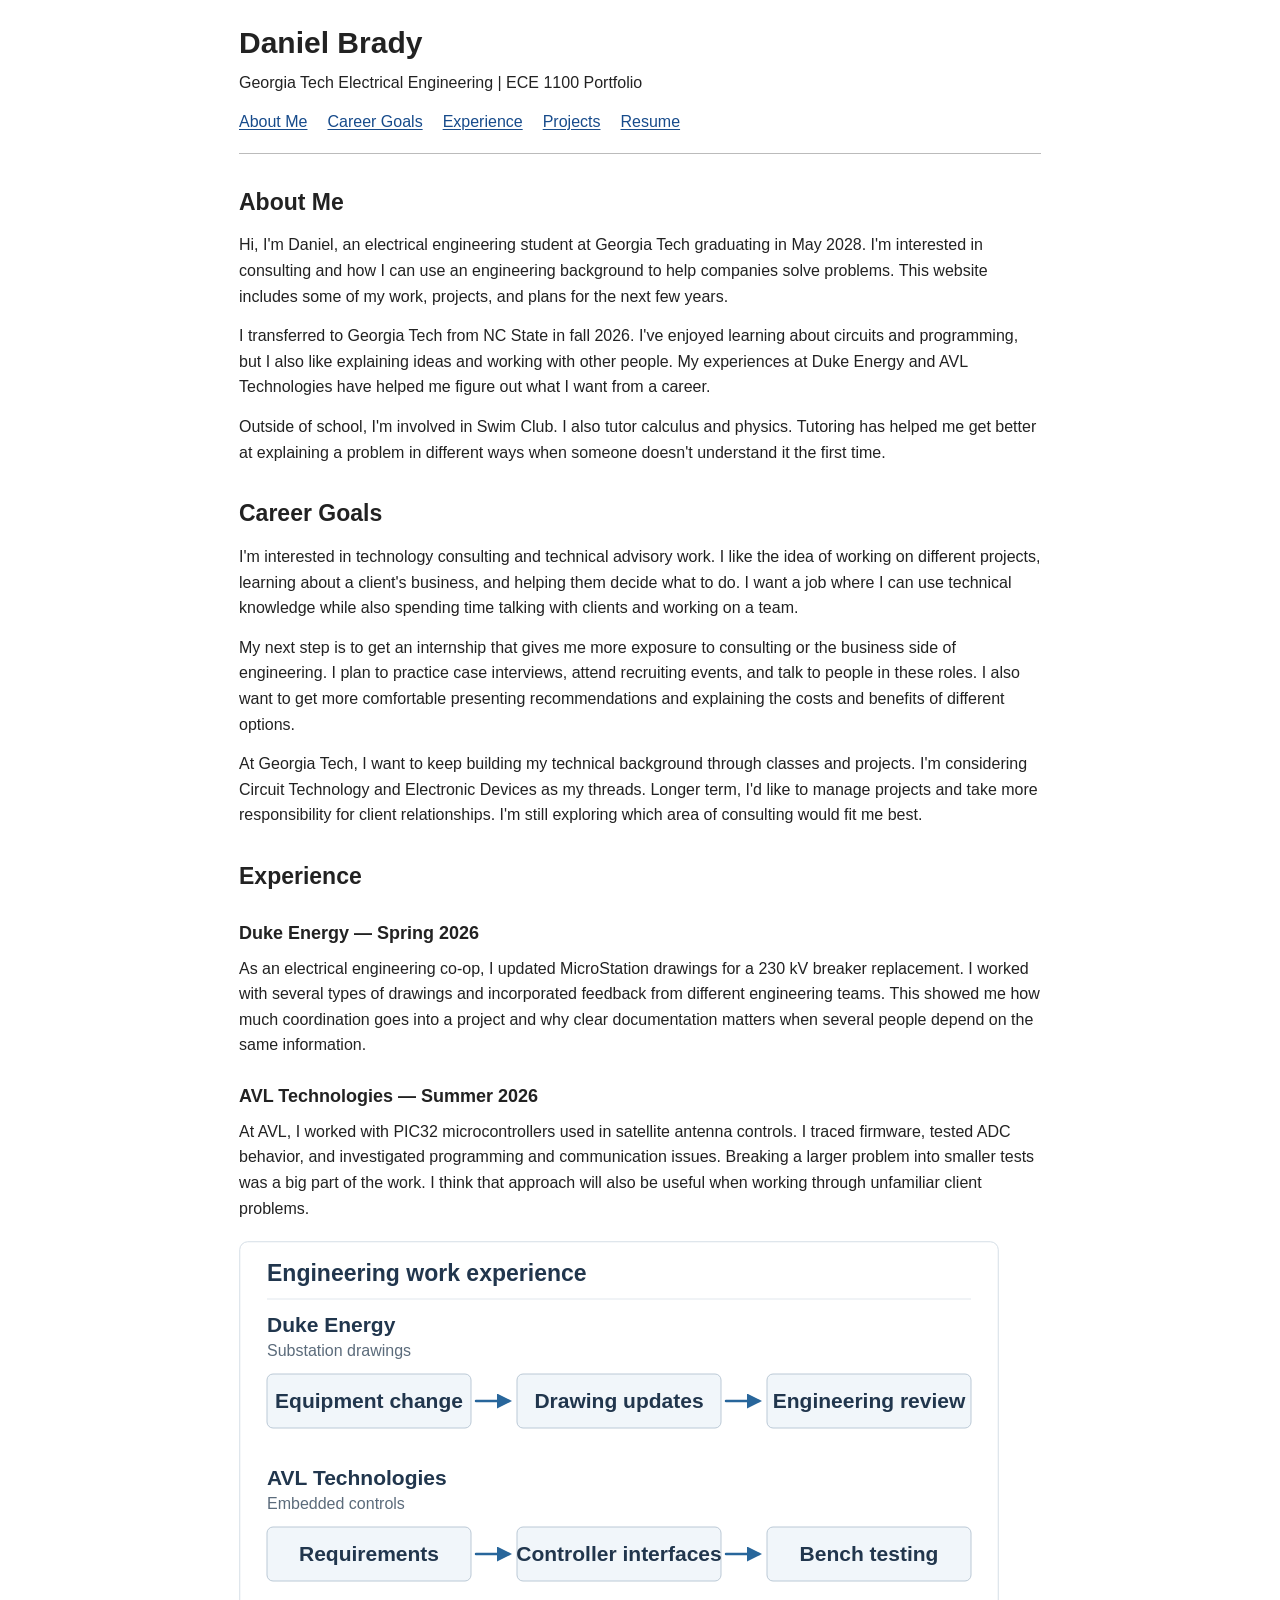
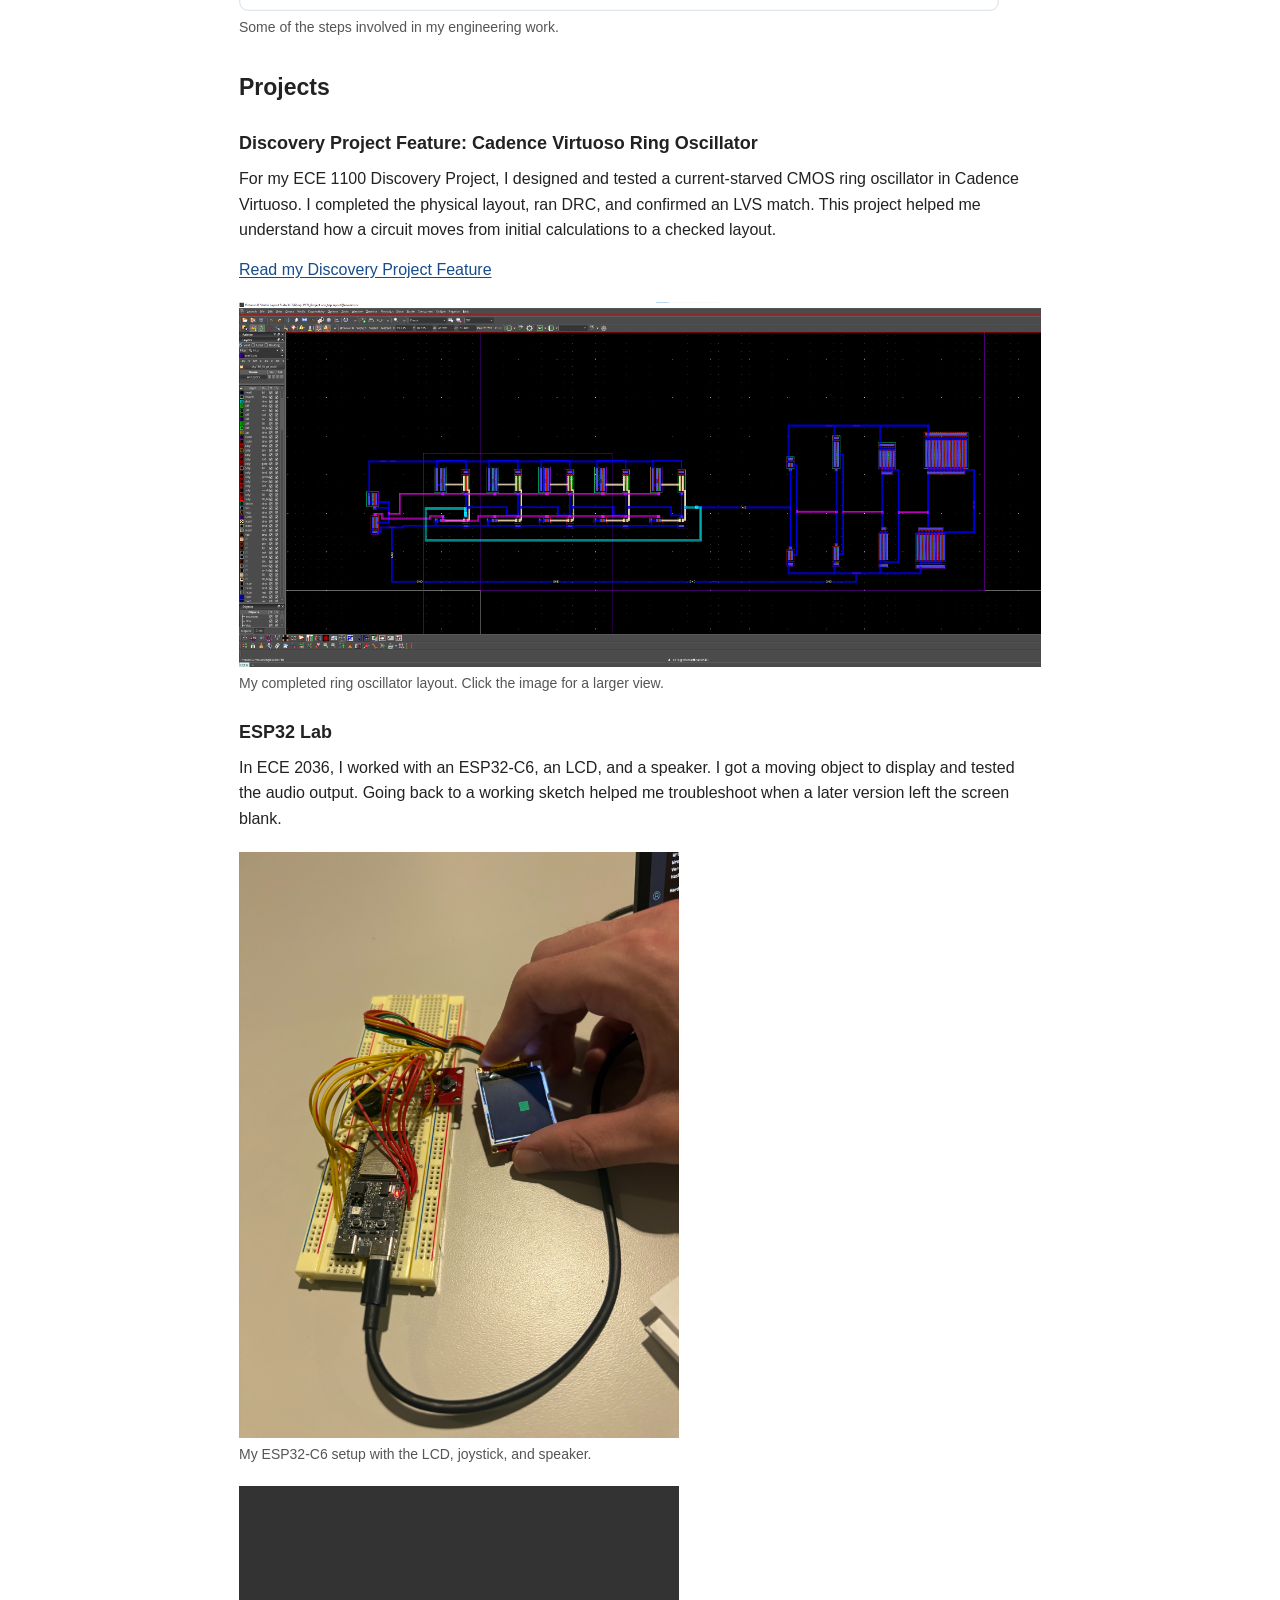
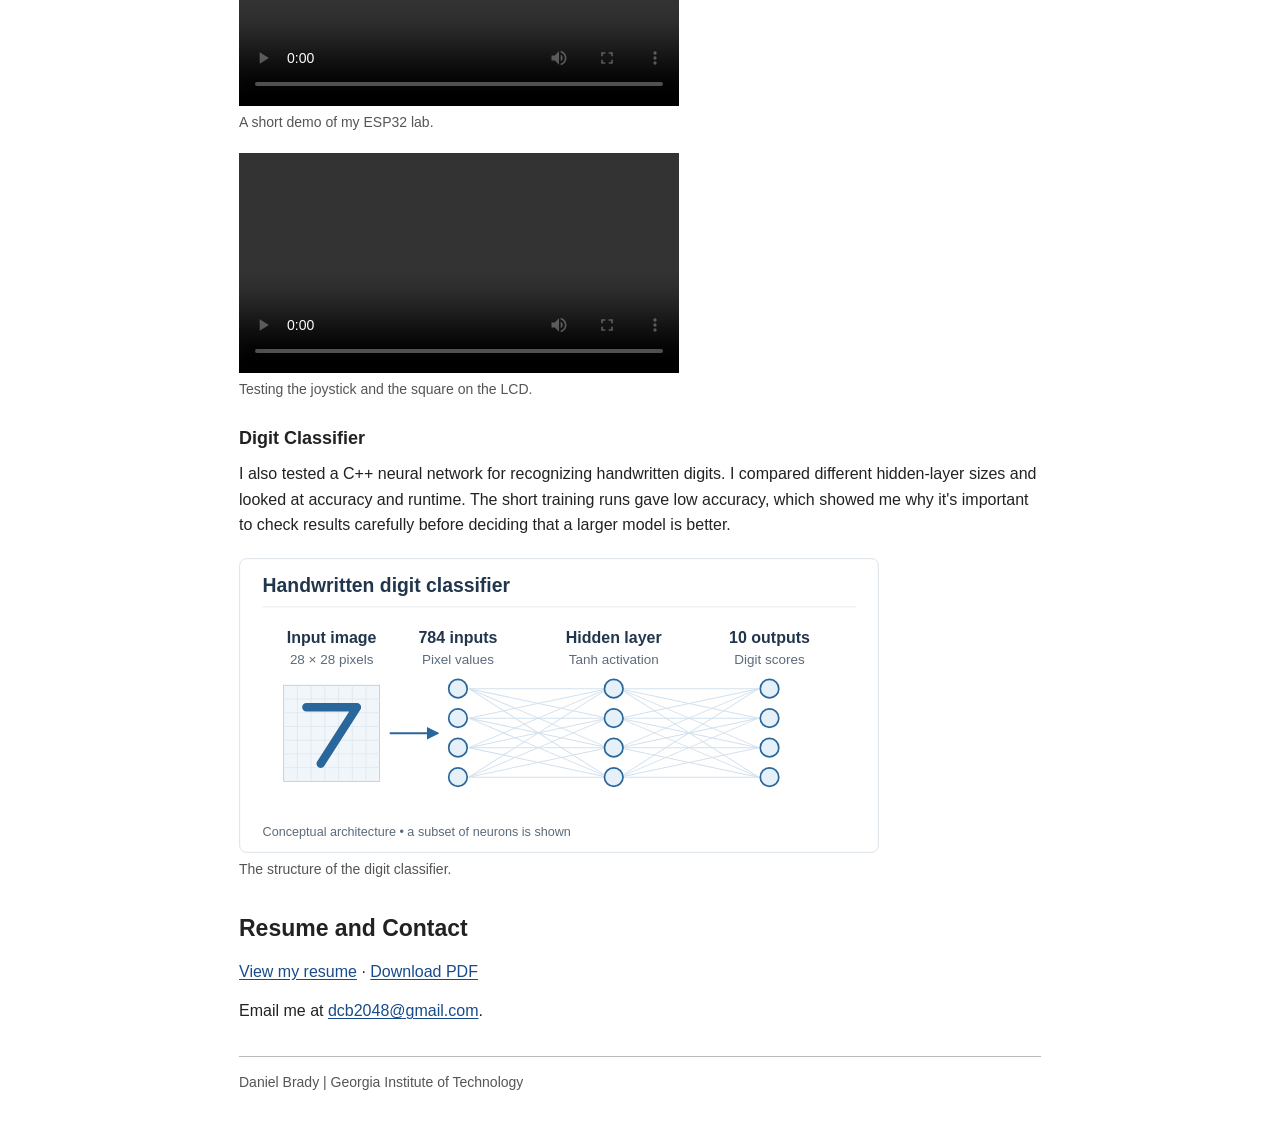
<file: index.html>
<!doctype html>
<html lang="en">
<head>
<meta charset="utf-8">
<meta name="viewport" content="width=device-width, initial-scale=1">
<meta name="description" content="Daniel Brady's electrical engineering student portfolio at Georgia Tech.">
<title>Daniel Brady | ECE Portfolio</title>
<link rel="stylesheet" href="style.css?v=project-media">
</head>
<body>
<header>
<h1>Daniel Brady</h1>
<p>Georgia Tech Electrical Engineering | ECE 1100 Portfolio</p>
<nav aria-label="Main navigation"><a href="#about">About Me</a> <a href="#goals">Career Goals</a> <a href="#experience">Experience</a> <a href="#projects">Projects</a> <a href="#resume">Resume</a></nav>
</header>
<main>
<section id="about">
<h2>About Me</h2>
<p>Hi, I'm Daniel, an electrical engineering student at Georgia Tech graduating in May 2028. I'm interested in consulting and how I can use an engineering background to help companies solve problems. This website includes some of my work, projects, and plans for the next few years.</p>
<p>I transferred to Georgia Tech from NC State in fall 2026. I've enjoyed learning about circuits and programming, but I also like explaining ideas and working with other people. My experiences at Duke Energy and AVL Technologies have helped me figure out what I want from a career.</p>
<p>Outside of school, I'm involved in Swim Club. I also tutor calculus and physics. Tutoring has helped me get better at explaining a problem in different ways when someone doesn't understand it the first time.</p>
</section>

<section id="goals">
<h2>Career Goals</h2>
<p>I'm interested in technology consulting and technical advisory work. I like the idea of working on different projects, learning about a client's business, and helping them decide what to do. I want a job where I can use technical knowledge while also spending time talking with clients and working on a team.</p>
<p>My next step is to get an internship that gives me more exposure to consulting or the business side of engineering. I plan to practice case interviews, attend recruiting events, and talk to people in these roles. I also want to get more comfortable presenting recommendations and explaining the costs and benefits of different options.</p>
<p>At Georgia Tech, I want to keep building my technical background through classes and projects. I'm considering Circuit Technology and Electronic Devices as my threads. Longer term, I'd like to manage projects and take more responsibility for client relationships. I'm still exploring which area of consulting would fit me best.</p>
</section>

<section id="experience">
<h2>Experience</h2>
<h3>Duke Energy — Spring 2026</h3>
<p>As an electrical engineering co-op, I updated MicroStation drawings for a 230 kV breaker replacement. I worked with several types of drawings and incorporated feedback from different engineering teams. This showed me how much coordination goes into a project and why clear documentation matters when several people depend on the same information.</p>
<h3>AVL Technologies — Summer 2026</h3>
<p>At AVL, I worked with PIC32 microcontrollers used in satellite antenna controls. I traced firmware, tested ADC behavior, and investigated programming and communication issues. Breaking a larger problem into smaller tests was a big part of the work. I think that approach will also be useful when working through unfamiliar client problems.</p>
<figure><img src="experience.svg" width="760" height="370" loading="lazy" alt="Workflows for controller testing at AVL and drawing review at Duke Energy"><figcaption>Some of the steps involved in my engineering work.</figcaption></figure>
</section>

<section id="projects">
<h2>Projects</h2>
<h3>Discovery Project Feature: Cadence Virtuoso Ring Oscillator</h3>
<p>For my ECE 1100 Discovery Project, I designed and tested a current-starved CMOS ring oscillator in Cadence Virtuoso. I completed the physical layout, ran DRC, and confirmed an LVS match. This project helped me understand how a circuit moves from initial calculations to a checked layout.</p>
<p><a href="discovery.html?v=discovery-project">Read my Discovery Project Feature</a></p>
<figure><a href="ring-completed-layout.png"><img src="ring-completed-layout.png" width="3075" height="1396" loading="lazy" alt="My Cadence Virtuoso oscillator core and output buffer layout"></a><figcaption>My completed ring oscillator layout. Click the image for a larger view.</figcaption></figure>

<h3 id="esp32">ESP32 Lab</h3>
<p>In ECE 2036, I worked with an ESP32-C6, an LCD, and a speaker. I got a moving object to display and tested the audio output. Going back to a working sketch helped me troubleshoot when a later version left the screen blank.</p>
<figure class="lab-media">
<a href="esp32-lab-setup.jpg"><img src="esp32-lab-setup.jpg" width="1536" height="2048" loading="lazy" alt="My ESP32-C6 breadboard setup with a joystick, speaker, and LCD displaying a green square"></a>
<figcaption>My ESP32-C6 setup with the LCD, joystick, and speaker.</figcaption>
</figure>
<figure class="lab-media">
<video controls playsinline preload="metadata" width="540" height="960" aria-label="ESP32 lab demonstration"><source src="esp32-lab-demo.mp4" type="video/mp4">Your browser does not support embedded video. <a href="esp32-lab-demo.mp4">Open the lab demo.</a></video>
<figcaption>A short demo of my ESP32 lab.</figcaption>
</figure>
<figure class="lab-media">
<video controls playsinline preload="metadata" width="540" height="960" aria-label="ESP32 joystick and LCD demonstration"><source src="esp32-joystick-demo.mp4" type="video/mp4">Your browser does not support embedded video. <a href="esp32-joystick-demo.mp4">Open the joystick demo.</a></video>
<figcaption>Testing the joystick and the square on the LCD.</figcaption>
</figure>

<h3>Digit Classifier</h3>
<p>I also tested a C++ neural network for recognizing handwritten digits. I compared different hidden-layer sizes and looked at accuracy and runtime. The short training runs gave low accuracy, which showed me why it's important to check results carefully before deciding that a larger model is better.</p>
<figure class="small"><img src="mnist.svg" width="760" height="350" loading="lazy" alt="Digit classifier with 784 inputs, a hidden layer, and ten output scores"><figcaption>The structure of the digit classifier.</figcaption></figure>
</section>

<section id="resume">
<h2>Resume and Contact</h2>
<p><a href="Daniel_Brady_Resume.pdf?v=discovery-project">View my resume</a> · <a href="Daniel_Brady_Resume.pdf?v=discovery-project" download="Daniel_Brady_Resume.pdf">Download PDF</a></p>
<p>Email me at <a href="mailto:dcb2048@gmail.com">dcb2048@gmail.com</a>.</p>
</section>
</main>
<footer>Daniel Brady | Georgia Institute of Technology</footer>
</body>
</html>
</file>
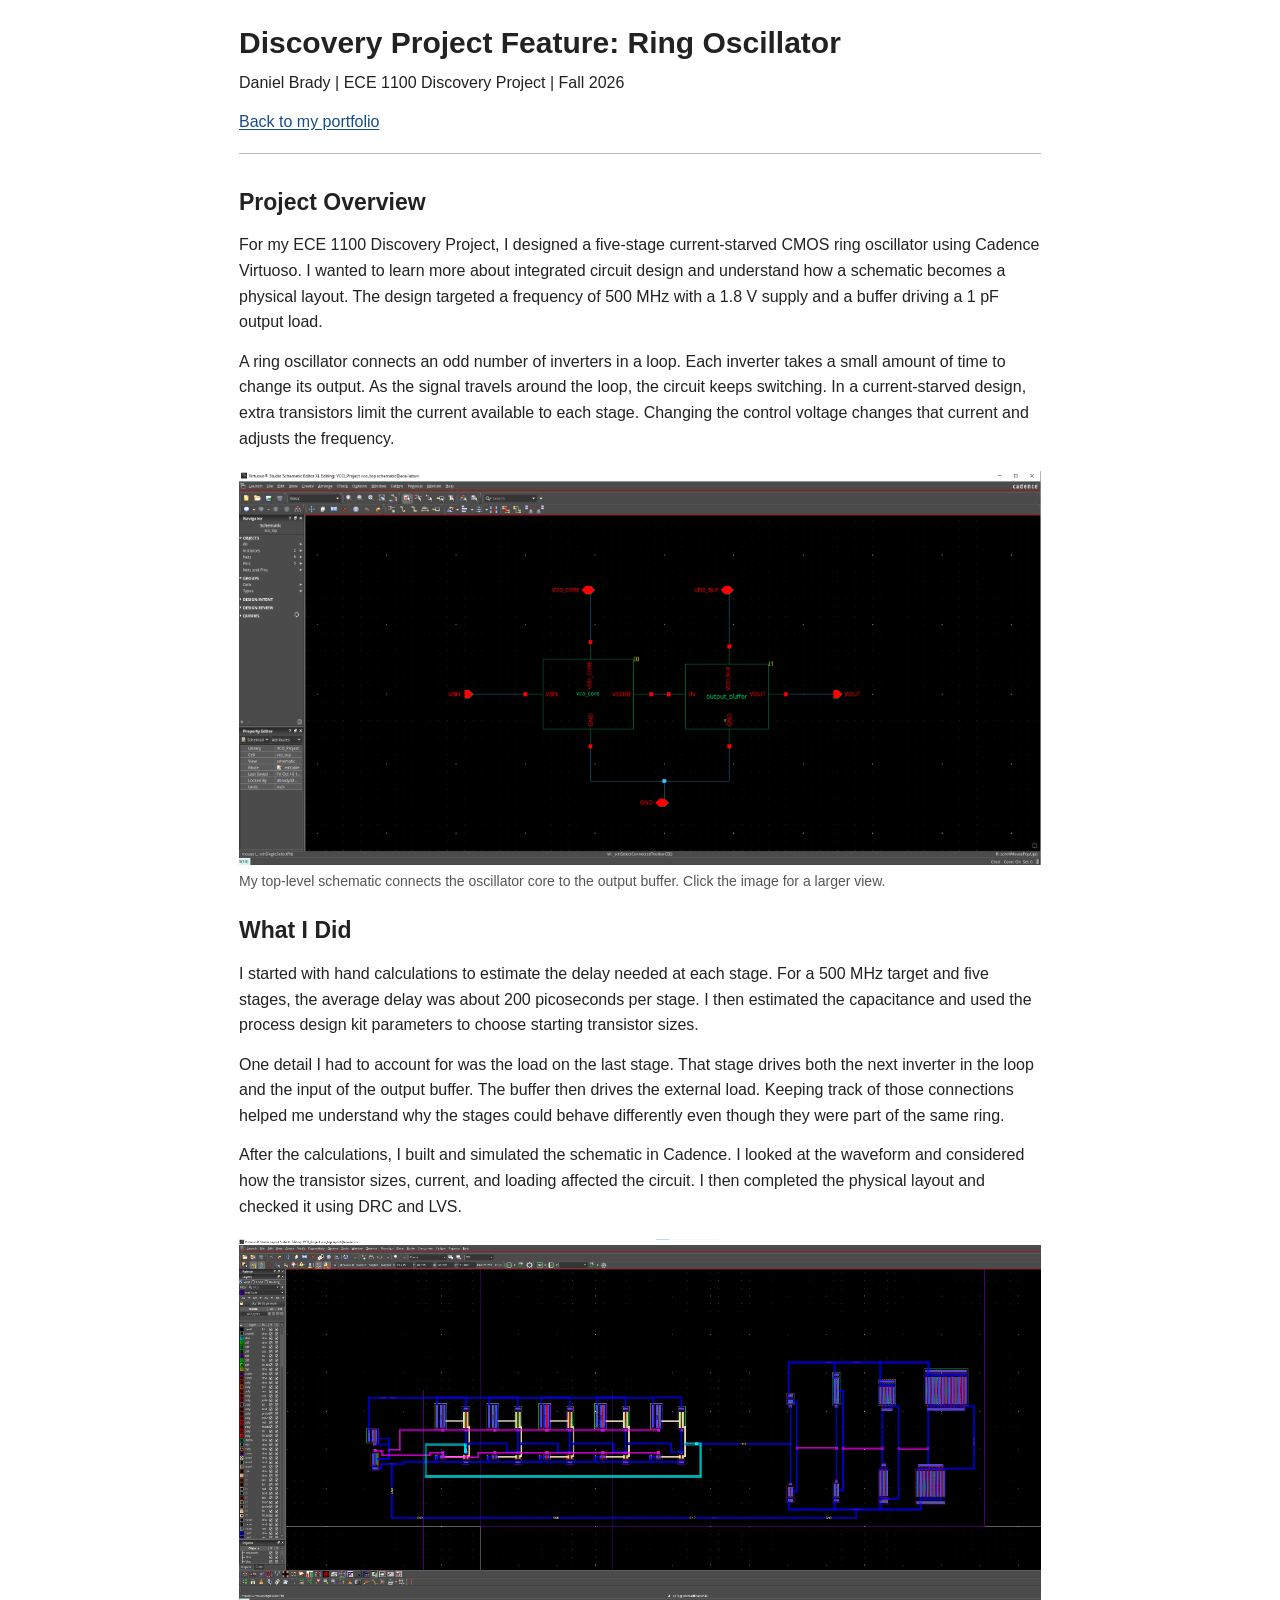
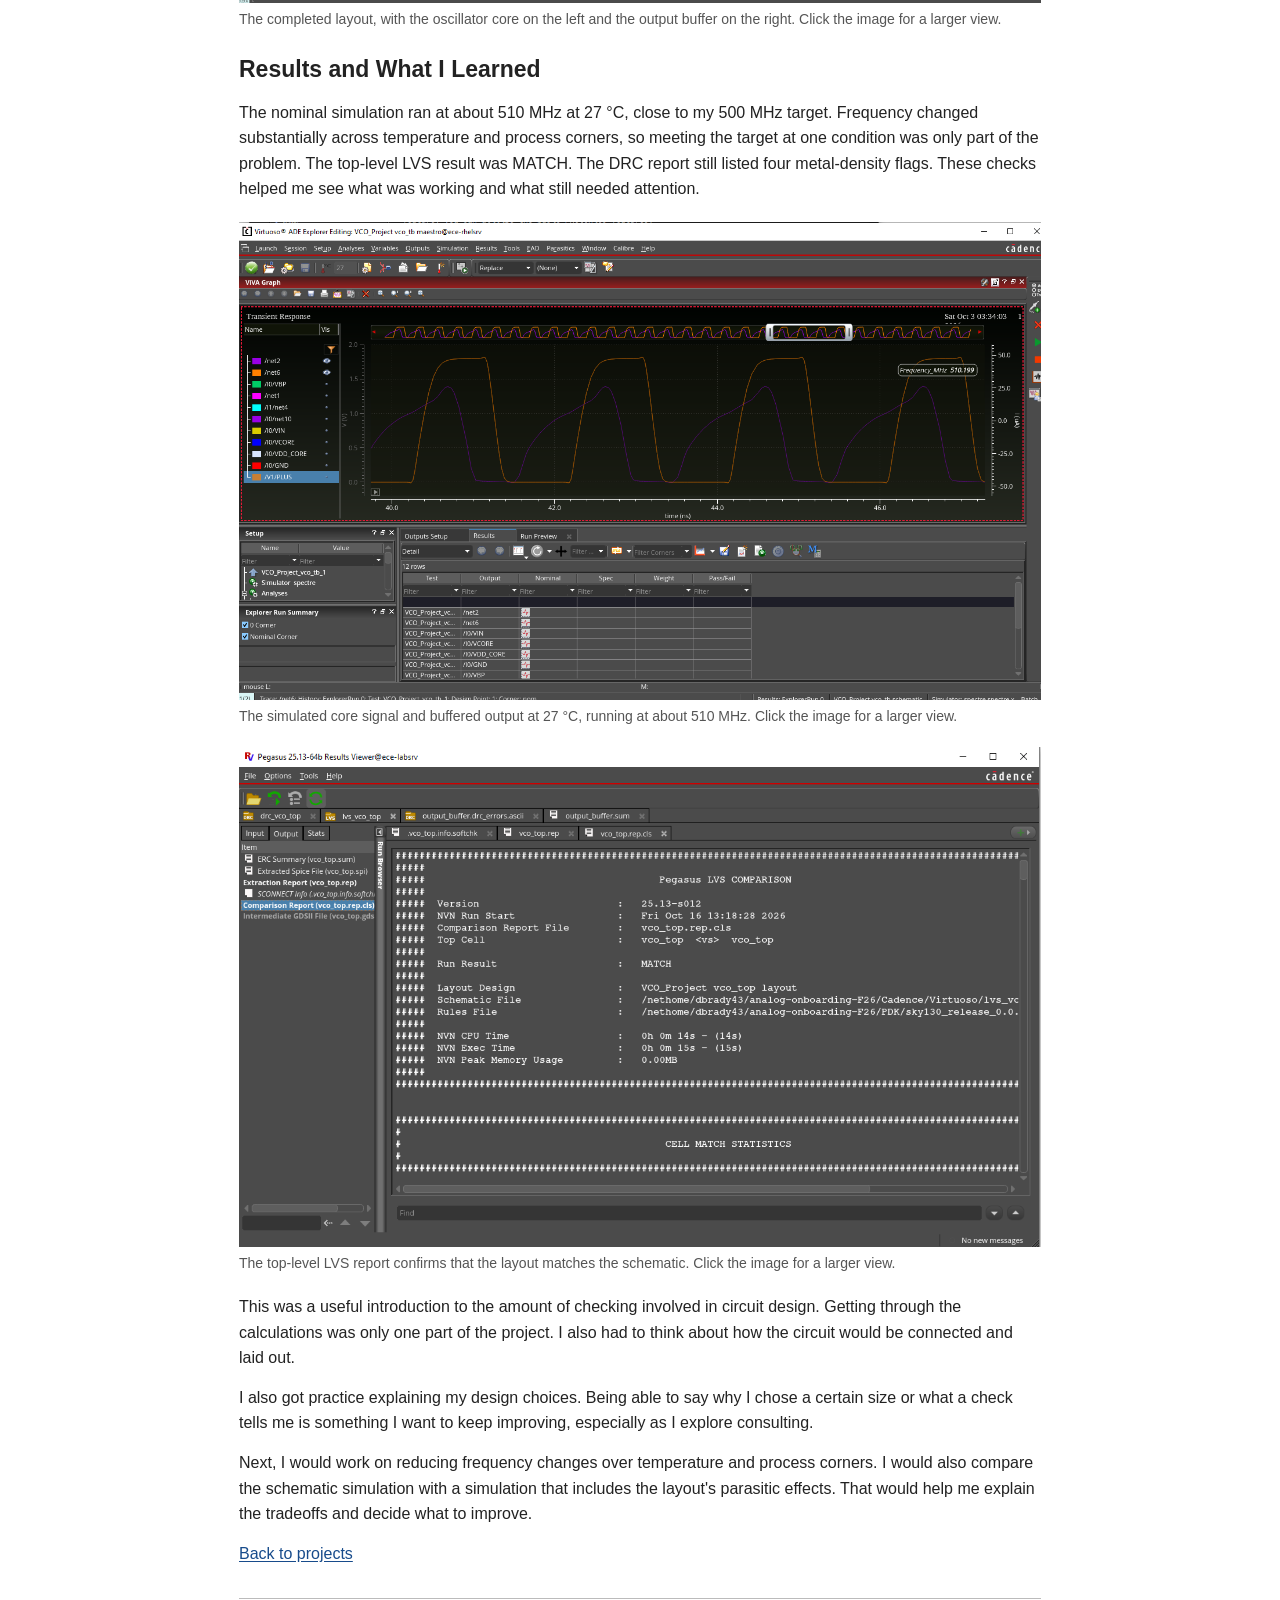
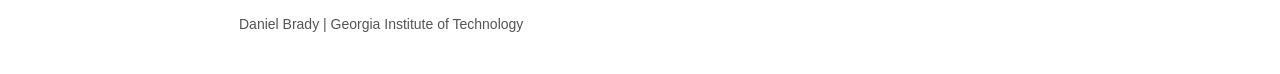
<file: discovery.html>
<!doctype html>
<html lang="en">
<head>
<meta charset="utf-8">
<meta name="viewport" content="width=device-width, initial-scale=1">
<meta name="description" content="My ECE 1100 Discovery Project Feature: a ring oscillator designed in Cadence Virtuoso.">
<title>Discovery Project Feature | Daniel Brady</title>
<link rel="stylesheet" href="style.css">
</head>
<body>
<header>
<h1>Discovery Project Feature: Ring Oscillator</h1>
<p>Daniel Brady | ECE 1100 Discovery Project | Fall 2026</p>
<nav aria-label="Main navigation"><a href="./">Back to my portfolio</a></nav>
</header>
<main>
<section>
<h2>Project Overview</h2>
<p>For my ECE 1100 Discovery Project, I designed a five-stage current-starved CMOS ring oscillator using Cadence Virtuoso. I wanted to learn more about integrated circuit design and understand how a schematic becomes a physical layout. The design targeted a frequency of 500 MHz with a 1.8 V supply and a buffer driving a 1 pF output load.</p>
<p>A ring oscillator connects an odd number of inverters in a loop. Each inverter takes a small amount of time to change its output. As the signal travels around the loop, the circuit keeps switching. In a current-starved design, extra transistors limit the current available to each stage. Changing the control voltage changes that current and adjusts the frequency.</p>
<figure><a href="ring-top-schematic.png"><img src="ring-top-schematic.png" width="2250" height="1104" loading="lazy" alt="Cadence schematic connecting the five-stage oscillator core to a separate output buffer"></a><figcaption>My top-level schematic connects the oscillator core to the output buffer. Click the image for a larger view.</figcaption></figure>

<h2>What I Did</h2>
<p>I started with hand calculations to estimate the delay needed at each stage. For a 500 MHz target and five stages, the average delay was about 200 picoseconds per stage. I then estimated the capacitance and used the process design kit parameters to choose starting transistor sizes.</p>
<p>One detail I had to account for was the load on the last stage. That stage drives both the next inverter in the loop and the input of the output buffer. The buffer then drives the external load. Keeping track of those connections helped me understand why the stages could behave differently even though they were part of the same ring.</p>
<p>After the calculations, I built and simulated the schematic in Cadence. I looked at the waveform and considered how the transistor sizes, current, and loading affected the circuit. I then completed the physical layout and checked it using DRC and LVS.</p>
<figure><a href="ring-completed-layout.png"><img src="ring-completed-layout.png" width="3075" height="1396" loading="lazy" alt="Completed Cadence layout of the oscillator core and four-inverter output buffer"></a><figcaption>The completed layout, with the oscillator core on the left and the output buffer on the right. Click the image for a larger view.</figcaption></figure>

<h2>Results and What I Learned</h2>
<p>The nominal simulation ran at about 510 MHz at 27 °C, close to my 500 MHz target. Frequency changed substantially across temperature and process corners, so meeting the target at one condition was only part of the problem. The top-level LVS result was MATCH. The DRC report still listed four metal-density flags. These checks helped me see what was working and what still needed attention.</p>
<figure><a href="ring-oscillation-waveform.png"><img src="ring-oscillation-waveform.png" width="1382" height="823" loading="lazy" alt="Cadence transient simulation with purple core waveform and orange buffered output at about 510 MHz"></a><figcaption>The simulated core signal and buffered output at 27 °C, running at about 510 MHz. Click the image for a larger view.</figcaption></figure>
<figure><a href="ring-lvs-match.png"><img src="ring-lvs-match.png" width="1202" height="749" loading="lazy" alt="Pegasus top-level layout-versus-schematic comparison showing Run Result MATCH"></a><figcaption>The top-level LVS report confirms that the layout matches the schematic. Click the image for a larger view.</figcaption></figure>
<p>This was a useful introduction to the amount of checking involved in circuit design. Getting through the calculations was only one part of the project. I also had to think about how the circuit would be connected and laid out.</p>
<p>I also got practice explaining my design choices. Being able to say why I chose a certain size or what a check tells me is something I want to keep improving, especially as I explore consulting.</p>
<p>Next, I would work on reducing frequency changes over temperature and process corners. I would also compare the schematic simulation with a simulation that includes the layout's parasitic effects. That would help me explain the tradeoffs and decide what to improve.</p>
</section>
<p><a href="./#projects">Back to projects</a></p>
</main>
<footer>Daniel Brady | Georgia Institute of Technology</footer>
</body>
</html>
</file>
<file: style.css>
* { box-sizing: border-box; }
html { scroll-behavior: smooth; }
body {
  max-width: 850px;
  margin: 0 auto;
  padding: 24px;
  color: #222;
  background: white;
  font-family: Arial, Helvetica, sans-serif;
  font-size: 16px;
  line-height: 1.6;
}
header { border-bottom: 1px solid #bbb; padding-bottom: 18px; }
h1 { margin: 0 0 8px; font-size: 30px; line-height: 1.25; }
h2 { font-size: 23px; margin: 0 0 12px; }
h3 { font-size: 18px; margin: 24px 0 8px; }
p { margin: 0 0 14px; }
nav { display: flex; flex-wrap: wrap; gap: 8px 20px; }
a { color: #174b8b; text-underline-offset: 2px; }
a:focus-visible { outline: 2px solid #174b8b; outline-offset: 4px; }
section { margin-top: 30px; }
figure { margin: 20px 0; max-width: 100%; }
figure.small { width: 640px; }
img { display: block; max-width: 100%; height: auto; }
figcaption { font-size: 14px; color: #555; margin-top: 5px; }
footer { border-top: 1px solid #bbb; margin-top: 32px; padding: 14px 0; font-size: 14px; color: #555; }
@media (max-width: 500px) {
  body { padding: 18px; }
  h1 { font-size: 26px; }
  nav { gap: 6px 16px; }
}
@media (prefers-reduced-motion: reduce) {
  html { scroll-behavior: auto; }
}

figure.lab-media { width: 440px; }
.lab-media video { display: block; width: 100%; height: auto; max-height: 640px; background: #111; }
</file>
